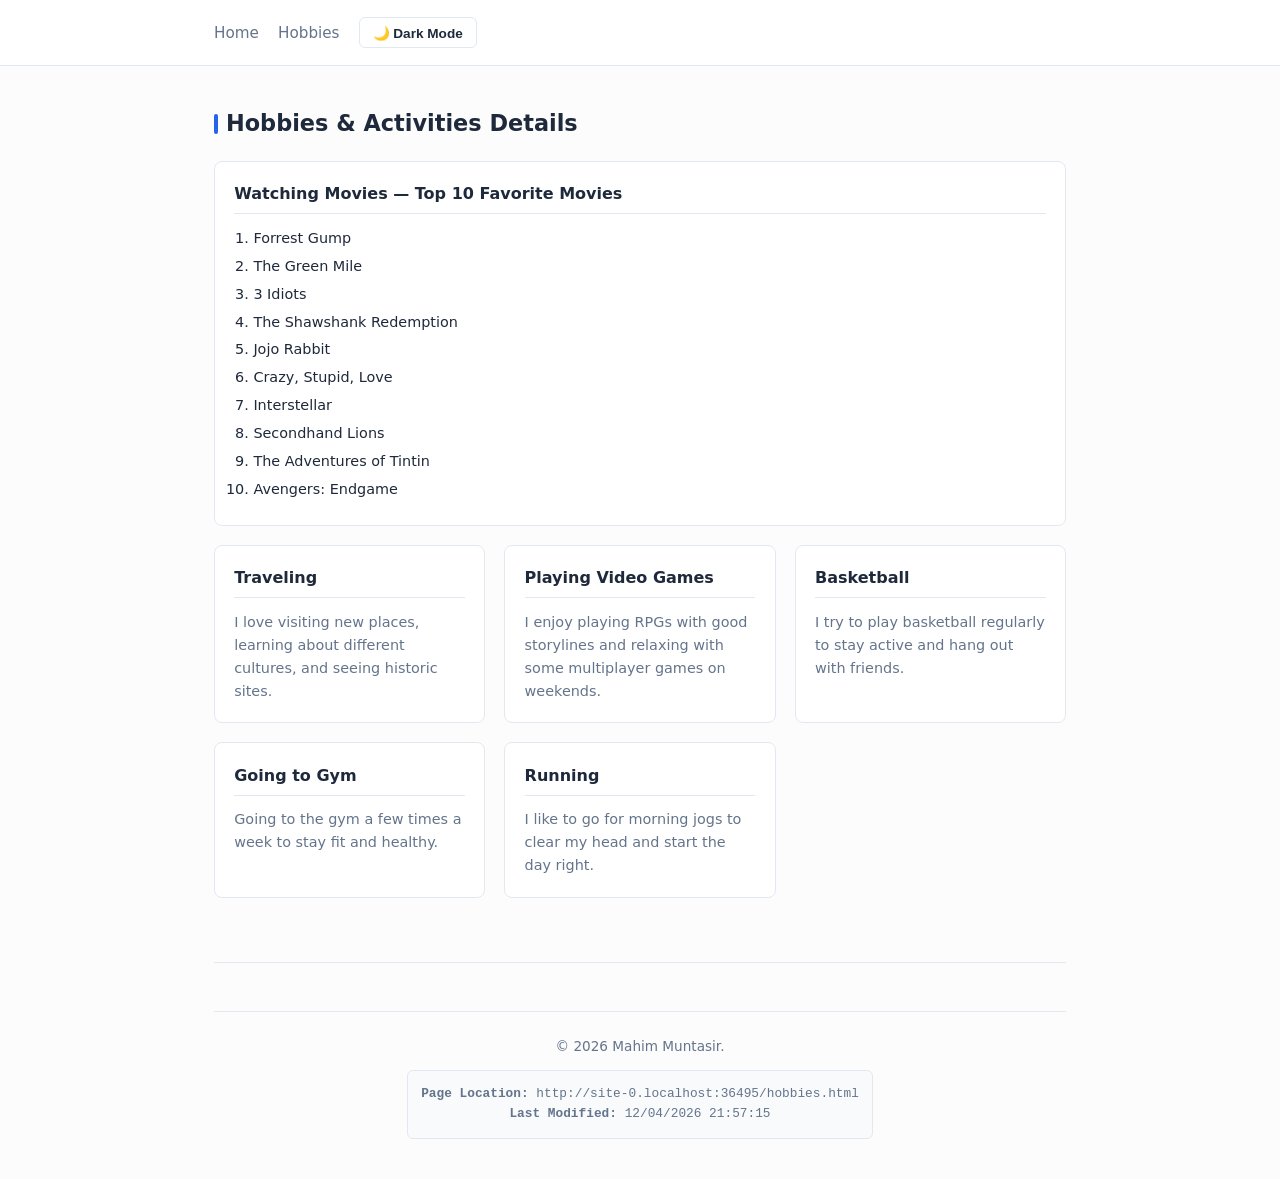
<file: hobbies.html>
<!DOCTYPE html PUBLIC "-//W3C//DTD XHTML 1.0 Strict//EN" "http://www.w3.org/TR/xhtml1/DTD/xhtml1-strict.dtd">
<html xmlns="http://www.w3.org/1999/xhtml" xml:lang="en" lang="en">
<head>
    <!-- Meta tags -->
    <meta http-equiv="Content-Type" content="text/html; charset=utf-8" />
    <meta name="viewport" content="width=device-width, initial-scale=1.0" />
    <meta name="description" content="Personal homepage of Mahim Muntasir, Computer Science student at Brac University." />
    
    <title>Hobbies &amp; Activities | Mahim Muntasir</title>
    
    <!-- CSS link -->
    <link rel="stylesheet" type="text/css" href="style.css?v=2" />

    <!-- Custom inline styles -->
    <style type="text/css">
        .highlight-text {
            color: #0284c7;
            font-weight: 600;
        }
        .table-badge {
            display: inline-block;
            padding: 0.15rem 0.5rem;
            background: #e0f2fe;
            color: #0369a1;
            border-radius: 4px;
            font-size: 0.78rem;
            font-weight: 700;
        }
    </style>
</head>
<body>

    <!-- Navbar -->
    <div id="header-wrapper" class="header-nav">
        <div class="container nav-wrapper">

            <div class="nav-links">
                <ul>
                    <li><a href="index.html">Home</a></li>
                    <li><a href="#hobbies">Hobbies</a></li>
                    <li><button type="button" id="theme-toggle" class="theme-btn" onclick="toggleTheme()">🌙 Dark Mode</button></li>
                </ul>
            </div>
        </div>
    </div>

    <!-- Main layout -->
    <div class="container animate-fade">

        <!-- Hobbies Details -->
        <div class="section-block" id="hobbies">
            <h2 class="section-title">Hobbies &amp; Activities Details</h2>



            <div class="categories-grid">
                <!-- Movies -->
                <div class="cat-box" id="movies" style="grid-column: 1 / -1;">
                    <h3>Watching Movies &mdash; Top 10 Favorite Movies</h3>
                    <ol class="movie-list">
                        <li>Forrest Gump</li>
                        <li>The Green Mile</li>
                        <li>3 Idiots</li>
                        <li>The Shawshank Redemption</li>
                        <li>Jojo Rabbit</li>
                        <li>Crazy, Stupid, Love</li>
                        <li>Interstellar</li>
                        <li>Secondhand Lions</li>
                        <li>The Adventures of Tintin</li>
                        <li>Avengers: Endgame</li>
                    </ol>
                </div>
                <div class="cat-box" id="travel">
                    <h3>Traveling</h3>
                    <p style="font-size:0.9rem; color:var(--text-muted);">I love visiting new places, learning about different cultures, and seeing historic sites.</p>
                </div>
                <div class="cat-box" id="gaming">
                    <h3>Playing Video Games</h3>
                    <p style="font-size:0.9rem; color:var(--text-muted);">I enjoy playing RPGs with good storylines and relaxing with some multiplayer games on weekends.</p>
                </div>
                <div class="cat-box" id="basketball">
                    <h3>Basketball</h3>
                    <p style="font-size:0.9rem; color:var(--text-muted);">I try to play basketball regularly to stay active and hang out with friends.</p>
                </div>
                <div class="cat-box" id="gym">
                    <h3>Going to Gym</h3>
                    <p style="font-size:0.9rem; color:var(--text-muted);">Going to the gym a few times a week to stay fit and healthy.</p>
                </div>
                <div class="cat-box" id="running">
                    <h3>Running</h3>
                    <p style="font-size:0.9rem; color:var(--text-muted);">I like to go for morning jogs to clear my head and start the day right.</p>
                </div>
            </div>
        </div>



        <!-- Footer -->
        <div id="footer-wrapper" class="footer-block">
            <p>&copy; 2026 Mahim Muntasir.</p>
            
            <div class="js-info-container">
                <div><strong>Page Location:</strong> <span id="page-location">Loading...</span></div>
                <div><strong>Last Modified:</strong> <span id="last-modified">Loading...</span></div>
            </div>
        </div>
    </div>

    <!-- Scripts -->
    <script type="text/javascript">
    /* <![CDATA[ */
        document.addEventListener("DOMContentLoaded", function() {
            document.getElementById("page-location").textContent = window.location.href;
            document.getElementById("last-modified").textContent = document.lastModified;
        });

        function toggleTheme() {
            var body = document.body;
            var btn = document.getElementById("theme-toggle");
            if (body.className.indexOf("dark-mode") !== -1) {
                body.className = body.className.replace("dark-mode", "").trim();
                btn.textContent = "🌙 Dark Mode";
            } else {
                body.className = (body.className + " dark-mode").trim();
                btn.textContent = "☀️ Light Mode";
            }
        }
    /* ]]> */
    </script>
</body>
</html>
</file>
<file: style.css>
:root {
    --font-main: system-ui, -apple-system, BlinkMacSystemFont, 'Segoe UI', Roboto, Oxygen, Ubuntu, Cantarell, sans-serif;
    --bg-color: #fcfcfd;
    --card-bg: #ffffff;
    --text-main: #1e293b;
    --text-muted: #64748b;
    --border-color: #e2e8f0;
    --accent-color: #2563eb;
    --accent-hover: #1e4fd5;
    --table-stripe: #f8fafc;
    --table-hover: #f1f5f9;
    --max-width: 900px;
}

/* Dark mode */
body.dark-mode {
    --bg-color: #0f172a;
    --card-bg: #1e293b;
    --text-main: #f8fafc;
    --text-muted: #94a3b8;
    --border-color: #334155;
    --accent-color: #38bdf8;
    --accent-hover: #0284c7;
    --table-stripe: #1e293b;
    --table-hover: #334155;
}

*,
*::before,
*::after {
    box-sizing: border-box;
    margin: 0;
    padding: 0;
}

html {
    scroll-behavior: smooth;
}

body {
    background-color: var(--bg-color);
    color: var(--text-main);
    font-family: var(--font-main);
    line-height: 1.6;
    padding-bottom: 40px;
    transition: background-color 0.3s ease, color 0.3s ease;
}

/* Container */
.container {
    max-width: var(--max-width);
    margin: 0 auto;
    padding: 0 1.5rem;
}

/* Navbar */
.header-nav {
    background: var(--card-bg);
    border-bottom: 1px solid var(--border-color);
    position: sticky;
    top: 0;
    z-index: 100;
    transition: background 0.3s ease;
}

.nav-wrapper {
    display: flex;
    justify-content: space-between;
    align-items: center;
    height: 65px;
}


.nav-links ul {
    display: flex;
    list-style: none;
    gap: 1.2rem;
    align-items: center;
}

.nav-links a {
    color: var(--text-muted);
    text-decoration: none;
    font-size: 0.95rem;
    font-weight: 500;
    transition: color 0.2s ease;
}

.nav-links a:hover {
    color: var(--accent-color);
}

/* Theme toggle button */
.theme-btn {
    background: var(--card-bg);
    border: 1px solid var(--border-color);
    color: var(--text-main);
    padding: 0.4rem 0.8rem;
    border-radius: 6px;
    font-size: 0.85rem;
    font-weight: 600;
    cursor: pointer;
    transition: all 0.2s ease;
}

.theme-btn:hover {
    border-color: var(--accent-color);
    color: var(--accent-color);
}

/* Animations */
@keyframes fadeIn {
    from {
        opacity: 0;
        transform: translateY(12px);
    }

    to {
        opacity: 1;
        transform: translateY(0);
    }
}



.animate-fade {
    animation: fadeIn 0.8s ease-out forwards;
}

/* Hero / Profile */
.profile-header {
    padding: 3rem 0 2.5rem 0;
    display: flex;
    align-items: flex-start;
    gap: 2.5rem;
    border-bottom: 1px solid var(--border-color);
}

.profile-column-left {
    display: flex;
    flex-direction: column;
    align-items: center;
    flex-shrink: 0;
    width: 260px;
}

.profile-img {
    width: 170px;
    height: 170px;
    border-radius: 50%;
    object-fit: cover;
    border: 3px solid var(--card-bg);
    box-shadow: 0 4px 12px rgba(0, 0, 0, 0.08);
    transition: transform 0.3s ease;
}

.profile-img:hover {
    transform: scale(1.03);
}

/* Quote box */
.classy-quote-box {
    background: var(--card-bg);
    border: 1px solid var(--border-color);
    border-left: 3px solid var(--accent-color);
    border-radius: 6px;
    padding: 1.1rem 1.2rem;
    margin-top: 1.2rem;
    text-align: center;
    box-shadow: 0 2px 8px rgba(0, 0, 0, 0.04);
    width: 100%;
}

.classy-quote-box blockquote {
    font-family: Georgia, 'Times New Roman', serif;
    font-style: italic;
    color: var(--text-main);
    font-size: 0.93rem;
    line-height: 1.6;
    letter-spacing: 0.01em;
}

.classy-quote-box cite {
    display: block;
    margin-top: 0.5rem;
    font-style: normal;
    font-family: var(--font-main);
    font-weight: 700;
    font-size: 0.75rem;
    color: var(--accent-color);
    text-transform: uppercase;
    letter-spacing: 0.5px;
}

.profile-bio h1 {
    font-size: 2.2rem;
    font-weight: 800;
    color: var(--text-main);
    margin-bottom: 0.4rem;
}

.profile-subtitle {
    font-size: 1.1rem;
    color: var(--accent-color);
    font-weight: 600;
    margin-bottom: 0.8rem;
}


/* Sections */
.section-block {
    padding: 2.5rem 0;
    border-bottom: 1px solid var(--border-color);
}

.section-title {
    font-size: 1.4rem;
    font-weight: 700;
    color: var(--text-main);
    margin-bottom: 1.2rem;
    display: flex;
    align-items: center;
    gap: 0.5rem;
}

.section-title::before {
    content: '';
    display: inline-block;
    width: 4px;
    height: 1.2rem;
    background: var(--accent-color);
    border-radius: 2px;
}

/* About */
.about-grid {
    display: grid;
    grid-template-columns: 1.8fr 1.2fr;
    gap: 2rem;
}

.about-text p {
    margin-bottom: 1rem;
    color: var(--text-main);
}


.info-box {
    background: var(--card-bg);
    border: 1px solid var(--border-color);
    border-radius: 8px;
    padding: 1.2rem 1.5rem;
}

.info-box h3 {
    font-size: 1.05rem;
    margin-bottom: 0.8rem;
    color: var(--text-main);
    border-bottom: 1px solid var(--border-color);
    padding-bottom: 0.4rem;
}

.info-table {
    width: 100%;
    border-collapse: collapse;
}

.info-table td {
    padding: 0.4rem 0;
    font-size: 0.95rem;
}

.info-table td.label {
    color: var(--text-muted);
    font-weight: 500;
    width: 35%;
}

.info-table td.value {
    color: var(--text-main);
    font-weight: 600;
}

.info-table a {
    color: var(--accent-color);
    text-decoration: none;
}

.info-table a:hover {
    text-decoration: underline;
}

/* Table */
.table-responsive {
    width: 100%;
    overflow-x: auto;
    margin-top: 1.2rem;
    border: 1px solid var(--border-color);
    border-radius: 8px;
    background: var(--card-bg);
}

.custom-table {
    width: 100%;
    border-collapse: collapse;
    text-align: left;
    font-size: 0.92rem;
}

.custom-table th {
    background: var(--table-hover);
    color: var(--text-main);
    font-weight: 700;
    padding: 0.8rem 1rem;
    border-bottom: 2px solid var(--border-color);
    border-right: 1px solid var(--border-color);
}

.custom-table td {
    padding: 0.8rem 1rem;
    border-bottom: 1px solid var(--border-color);
    border-right: 1px solid var(--border-color);
    vertical-align: top;
}

.custom-table th:last-child,
.custom-table td:last-child {
    border-right: none;
}

/* Table stripes */
.custom-table tbody tr:nth-child(even) {
    background-color: var(--table-stripe);
}

/* Table hover */
.custom-table tbody tr:hover {
    background-color: var(--table-hover);
    transition: background 0.15s ease;
}

/* Education list */
.edu-list {
    display: flex;
    flex-direction: column;
    gap: 1.2rem;
}

.edu-item {
    background: var(--card-bg);
    border: 1px solid var(--border-color);
    border-radius: 8px;
    padding: 1.2rem 1.5rem;
    transition: transform 0.2s ease, border-color 0.2s ease;
}

.edu-item:hover {
    transform: translateY(-2px);
    border-color: var(--accent-color);
}

.edu-header {
    display: flex;
    justify-content: space-between;
    align-items: baseline;
    margin-bottom: 0.3rem;
}

.edu-degree {
    font-size: 1.1rem;
    font-weight: 700;
    color: var(--text-main);
}

.edu-year {
    font-size: 0.85rem;
    background: var(--table-hover);
    color: var(--text-muted);
    padding: 0.2rem 0.6rem;
    border-radius: 4px;
    font-weight: 600;
}

.edu-institution {
    color: var(--accent-color);
    font-weight: 600;
    font-size: 0.95rem;
}

/* Skills */
.skills-container {
    display: flex;
    flex-wrap: wrap;
    gap: 0.8rem;
}

.skill-badge {
    background: var(--card-bg);
    border: 1px solid var(--border-color);
    padding: 0.6rem 1.2rem;
    border-radius: 6px;
    font-weight: 600;
    color: var(--text-main);
    font-size: 0.95rem;
    display: flex;
    align-items: center;
    gap: 0.5rem;
    transition: background 0.2s ease, color 0.2s ease, transform 0.2s ease;
}

.skill-badge:hover {
    background: var(--accent-color);
    color: #ffffff;
    border-color: var(--accent-color);
    transform: translateY(-2px);
}



/* Categories */
.categories-grid {
    display: grid;
    grid-template-columns: repeat(auto-fit, minmax(260px, 1fr));
    gap: 1.2rem;
    margin-bottom: 1.5rem;
}

.cat-box {
    background: var(--card-bg);
    border: 1px solid var(--border-color);
    border-radius: 8px;
    padding: 1.2rem;
}

.cat-box h3 {
    font-size: 1rem;
    color: var(--text-main);
    margin-bottom: 0.8rem;
    padding-bottom: 0.4rem;
    border-bottom: 1px solid var(--border-color);
}

/* Movies list */
.movie-list {
    padding-left: 1.2rem;
    font-size: 0.9rem;
    color: var(--text-main);
}

.movie-list li {
    margin-bottom: 0.3rem;
    font-weight: 500;
}

.tag-list {
    display: flex;
    flex-wrap: wrap;
    gap: 0.5rem;
}

.tag-link {
    display: inline-block;
    background: var(--table-stripe);
    border: 1px solid var(--border-color);
    color: var(--text-main);
    text-decoration: none;
    padding: 0.3rem 0.7rem;
    border-radius: 4px;
    font-size: 0.85rem;
    font-weight: 500;
    transition: all 0.15s ease;
}

.tag-link:hover {
    background: var(--accent-color);
    color: #ffffff;
    border-color: var(--accent-color);
}

/* External links */
.ext-box {
    background: var(--table-stripe);
    border: 1px dashed var(--border-color);
    border-radius: 8px;
    padding: 1.2rem;
    text-align: center;
}

.ext-box h3 {
    font-size: 1rem;
    margin-bottom: 0.8rem;
    color: var(--text-main);
}

.ext-links {
    display: flex;
    justify-content: center;
    gap: 1rem;
    flex-wrap: wrap;
}

.ext-btn {
    background: var(--card-bg);
    border: 1px solid var(--border-color);
    color: var(--accent-color);
    text-decoration: none;
    padding: 0.55rem 1.2rem;
    border-radius: 6px;
    font-weight: 600;
    font-size: 0.9rem;
    transition: background 0.15s ease, transform 0.15s ease;
}

.ext-btn:hover {
    background: var(--table-hover);
    transform: translateY(-2px);
}

/* Footer */
.footer-block {
    margin-top: 3rem;
    text-align: center;
    color: var(--text-muted);
    font-size: 0.85rem;
    padding-top: 1.5rem;
    border-top: 1px solid var(--border-color);
}

.js-info-container {
    margin-top: 0.8rem;
    padding: 0.8rem;
    background: var(--table-stripe);
    border-radius: 6px;
    display: inline-block;
    font-family: monospace;
    font-size: 0.8rem;
    color: var(--text-muted);
    border: 1px solid var(--border-color);
}




/* Bottom image */
.closing-img-block {
    text-align: center;
    padding-top: 0.5rem;
}

.closing-img {
    width: 100%;
    max-width: 400px;
    max-height: 240px;
    object-fit: cover;
    border-radius: 8px;
    border: 1px solid var(--border-color);
    display: inline-block;
}

.closing-img-caption {
    margin-top: 0.6rem;
    font-size: 0.85rem;
    color: var(--text-muted);
}

/* Mobile responsive */
@media (max-width: 700px) {
    .profile-header {
        flex-direction: column;
        align-items: center;
        text-align: center;
        gap: 1.5rem;
    }

    .profile-column-left {
        width: 100%;
        max-width: 280px;
    }

    .about-grid {
        grid-template-columns: 1fr;
    }

    .nav-links ul {
        gap: 0.8rem;
    }

    .nav-links a {
        font-size: 0.85rem;
    }
}
</file>
